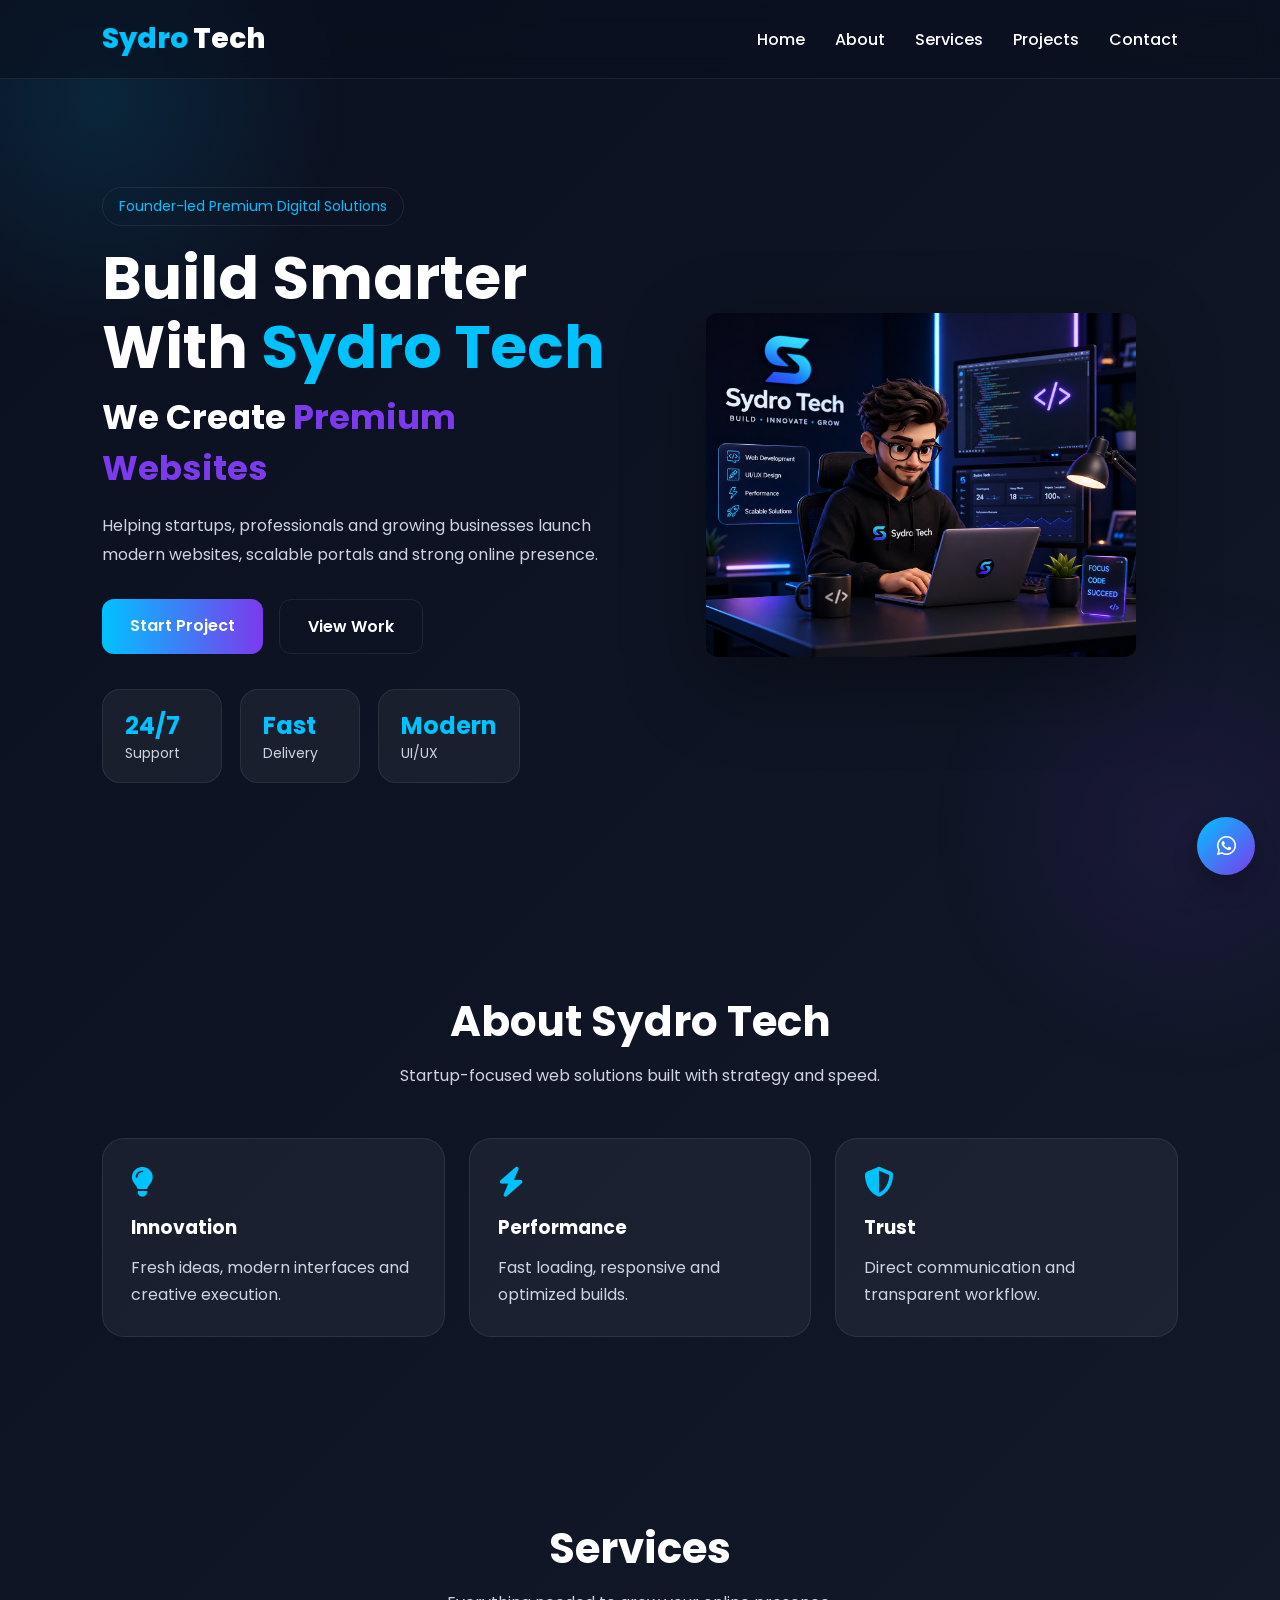
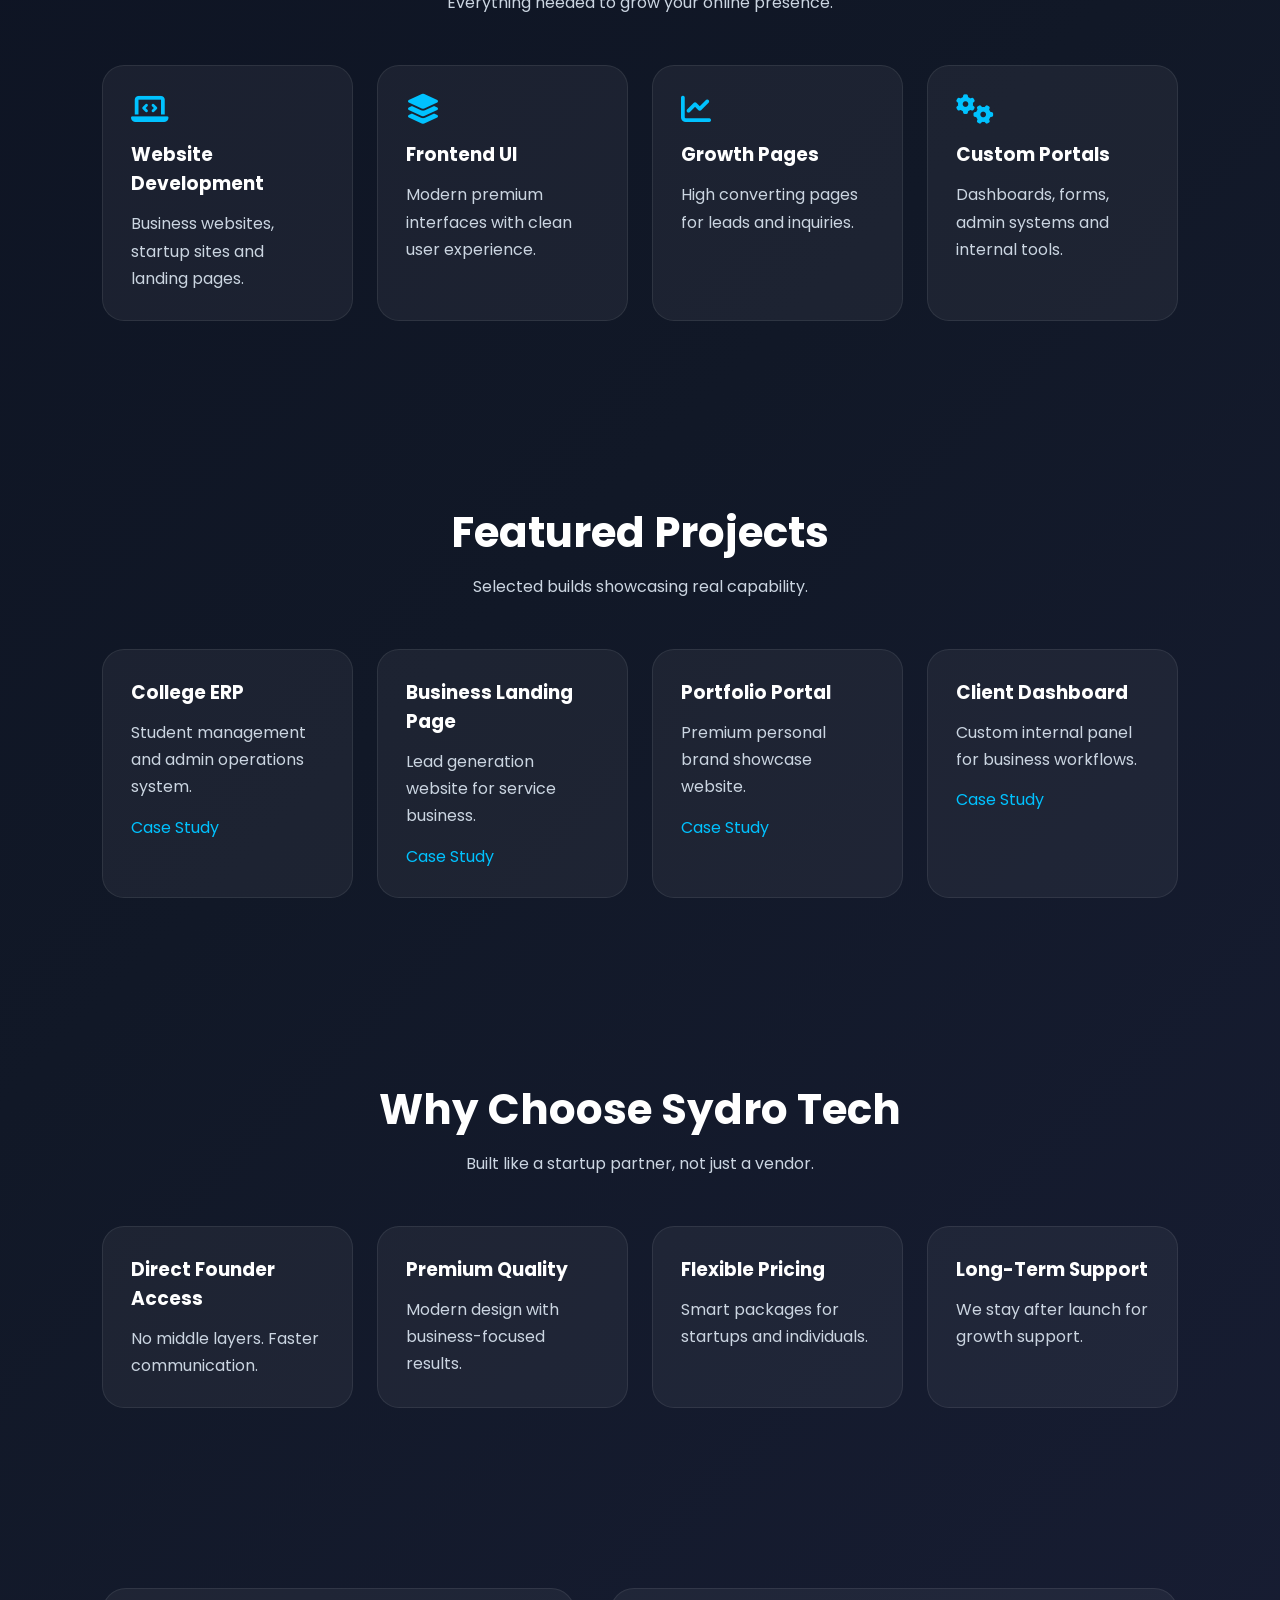
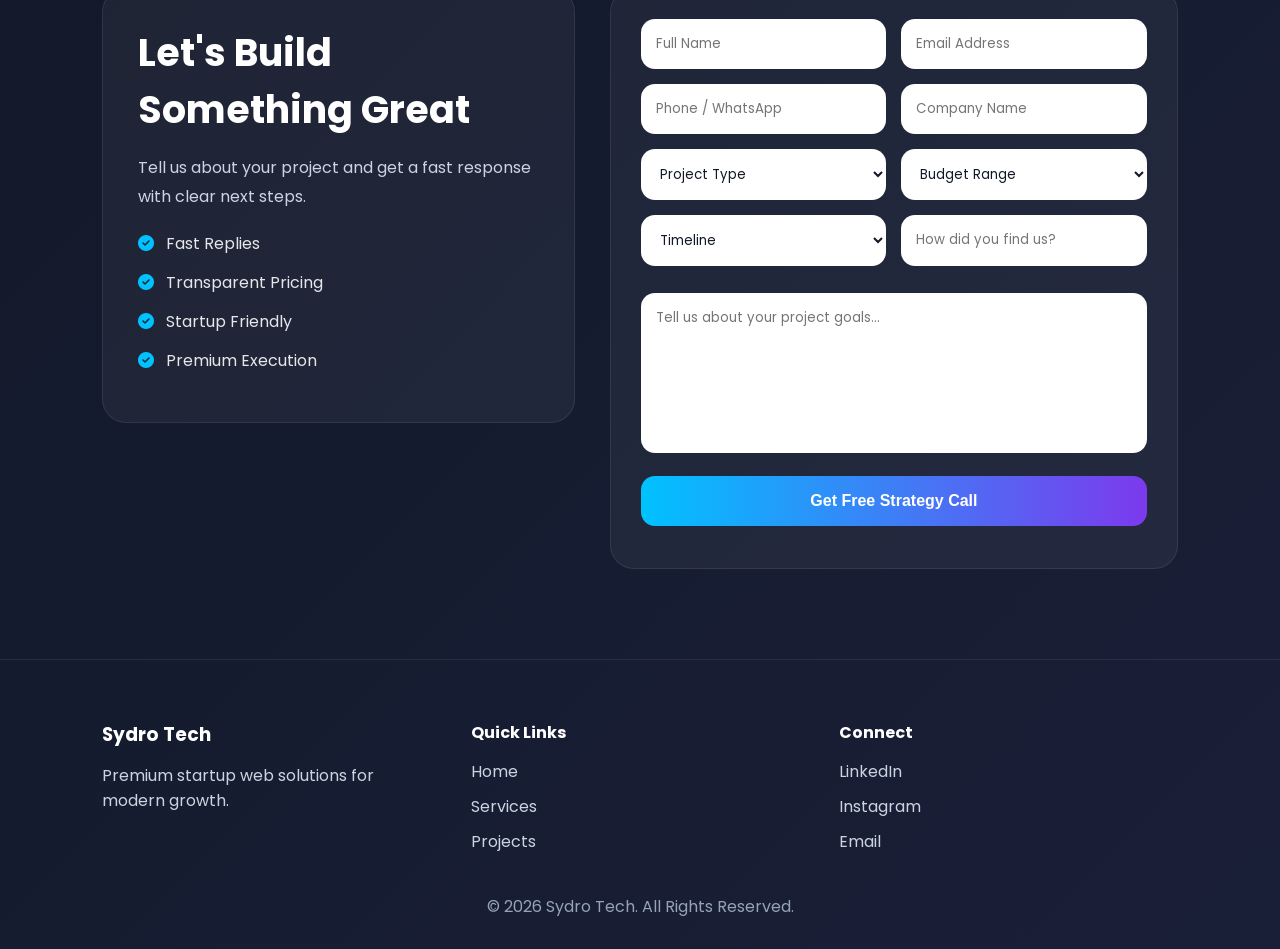
<file: templates/index.html>
<!DOCTYPE html>
<html lang="en">
<head>
<meta charset="UTF-8">
<meta name="viewport" content="width=device-width, initial-scale=1.0">
<title>Sydro Tech | Premium Startup Solutions</title>
<link rel="stylesheet" href="/static/style.css">

<link rel="preconnect" href="https://fonts.googleapis.com">
<link href="https://fonts.googleapis.com/css2?family=Poppins:wght@300;400;500;600;700;800&display=swap" rel="stylesheet">

<link rel="stylesheet"
href="https://cdnjs.cloudflare.com/ajax/libs/font-awesome/6.5.0/css/all.min.css">
</head>
<body>

<!-- ================= NAVBAR ================= -->
<header>
<nav class="navbar">

<div class="logo">
    <span>Sydro</span> Tech
</div>

<ul class="nav-links" id="navLinks">
    <li><a href="#home">Home</a></li>
    <li><a href="#about">About</a></li>
    <li><a href="#services">Services</a></li>
    <li><a href="#projects">Projects</a></li>
    <li><a href="#contact">Contact</a></li>
</ul>

<div class="menu-btn" id="menuBtn">
    <i class="fa-solid fa-bars"></i>
</div>

</nav>
</header>


<!-- ================= HERO ================= -->
<section class="hero" id="home">

<div class="hero-left">

<p class="tagline">
    Founder-led Premium Digital Solutions
</p>

<h1>
Build Smarter With <span>Sydro Tech</span>
</h1>

<h2>
We Create <span id="typing"></span>
</h2>

<p class="hero-desc">
Helping startups, professionals and growing businesses launch
modern websites, scalable portals and strong online presence.
</p>

<div class="hero-buttons">
    <a href="#contact" class="btn-primary">Start Project</a>
    <a href="#projects" class="btn-secondary">View Work</a>
</div>

<div class="mini-stats">

<div class="stat-box">
<h3>24/7</h3>
<p>Support</p>
</div>

<div class="stat-box">
<h3>Fast</h3>
<p>Delivery</p>
</div>

<div class="stat-box">
<h3>Modern</h3>
<p>UI/UX</p>
</div>

</div>

</div>


<div class="hero-right">

<!-- CHANGE IMAGE PATH BELOW -->
<img src="/static/images/ChatGPT Image Apr 30, 2026, 11_08_46 PM.png" alt="3D Developer">

</div>

</section>


<!-- ================= ABOUT ================= -->
<section class="about reveal" id="about">

<div class="section-title">
<h2>About Sydro Tech</h2>
<p>Startup-focused web solutions built with strategy and speed.</p>
</div>

<div class="about-grid">

<div class="about-card">
<i class="fa-solid fa-lightbulb"></i>
<h3>Innovation</h3>
<p>Fresh ideas, modern interfaces and creative execution.</p>
</div>

<div class="about-card">
<i class="fa-solid fa-bolt"></i>
<h3>Performance</h3>
<p>Fast loading, responsive and optimized builds.</p>
</div>

<div class="about-card">
<i class="fa-solid fa-shield-halved"></i>
<h3>Trust</h3>
<p>Direct communication and transparent workflow.</p>
</div>

</div>

</section>


<!-- ================= SERVICES ================= -->
<section class="services reveal" id="services">

<div class="section-title">
<h2>Services</h2>
<p>Everything needed to grow your online presence.</p>
</div>

<div class="cards-grid">

<div class="service-card">
<i class="fa-solid fa-laptop-code"></i>
<h3>Website Development</h3>
<p>Business websites, startup sites and landing pages.</p>
</div>

<div class="service-card">
<i class="fa-solid fa-layer-group"></i>
<h3>Frontend UI</h3>
<p>Modern premium interfaces with clean user experience.</p>
</div>

<div class="service-card">
<i class="fa-solid fa-chart-line"></i>
<h3>Growth Pages</h3>
<p>High converting pages for leads and inquiries.</p>
</div>

<div class="service-card">
<i class="fa-solid fa-gears"></i>
<h3>Custom Portals</h3>
<p>Dashboards, forms, admin systems and internal tools.</p>
</div>

</div>

</section>


<!-- ================= PROJECTS ================= -->
<section class="projects reveal" id="projects">

<div class="section-title">
<h2>Featured Projects</h2>
<p>Selected builds showcasing real capability.</p>
</div>

<div class="cards-grid">

<div class="project-card">
<h3>College ERP</h3>
<p>Student management and admin operations system.</p>
<a href="#">Case Study</a>
</div>

<div class="project-card">
<h3>Business Landing Page</h3>
<p>Lead generation website for service business.</p>
<a href="#">Case Study</a>
</div>

<div class="project-card">
<h3>Portfolio Portal</h3>
<p>Premium personal brand showcase website.</p>
<a href="#">Case Study</a>
</div>

<div class="project-card">
<h3>Client Dashboard</h3>
<p>Custom internal panel for business workflows.</p>
<a href="#">Case Study</a>
</div>

</div>

</section>


<!-- ================= WHY CHOOSE ================= -->
<section class="why reveal">

<div class="section-title">
<h2>Why Choose Sydro Tech</h2>
<p>Built like a startup partner, not just a vendor.</p>
</div>

<div class="why-grid">

<div class="why-box">
<h3>Direct Founder Access</h3>
<p>No middle layers. Faster communication.</p>
</div>

<div class="why-box">
<h3>Premium Quality</h3>
<p>Modern design with business-focused results.</p>
</div>

<div class="why-box">
<h3>Flexible Pricing</h3>
<p>Smart packages for startups and individuals.</p>
</div>

<div class="why-box">
<h3>Long-Term Support</h3>
<p>We stay after launch for growth support.</p>
</div>

</div>

</section>


<!-- ================= CONTACT ================= -->
<section class="contact reveal" id="contact">

<div class="contact-wrapper">

<div class="contact-left">

<h2>Let's Build Something Great</h2>

<p>
Tell us about your project and get a fast response with
clear next steps.
</p>

<ul>
<li><i class="fa-solid fa-circle-check"></i> Fast Replies</li>
<li><i class="fa-solid fa-circle-check"></i> Transparent Pricing</li>
<li><i class="fa-solid fa-circle-check"></i> Startup Friendly</li>
<li><i class="fa-solid fa-circle-check"></i> Premium Execution</li>
</ul>

</div>


<div class="contact-right">

<form id="contactForm" action="/contact" method="POST">

<div class="row">
<input type="text" id="name" name="name" placeholder="Full Name">
<input type="email" id="email" name="email" placeholder="Email Address">
</div>

<div class="row">
<input type="text" id="phone" name="phone" placeholder="Phone / WhatsApp">
<input type="text" id="company" name="company" placeholder="Company Name">
</div>

<div class="row">
<select id="projectType" name="projectType">
<option value="">Project Type</option>
<option>Business Website</option>
<option>Portfolio</option>
<option>E-Commerce</option>
<option>Dashboard</option>
<option>Landing Page</option>
<option>Other</option>
</select>

<select id="budget" name="budget">
<option value="">Budget Range</option>
<option>₹500 - ₹500</option>
<option>₹1k - ₹5k</option>
<option>₹10k - ₹30k</option>
<option>₹50k+</option>
</select>
</div>

<div class="row">
<select id="timeline" name="timeline">
<option value="">Timeline</option>
<option>Urgent</option>
<option>1 Week</option>
<option>2-4 Weeks</option>
<option>Flexible</option>
</select>

<input type="text" id="reference" name="reference"
placeholder="How did you find us?">
</div>

<!-- <div class="checkbox-area">
<label><input type="checkbox"> SEO</label>
<label><input type="checkbox"> Admin Panel</label>
<label><input type="checkbox"> Payment</label>
<label><input type="checkbox"> Booking</label>
<label><input type="checkbox"> API</label>
<label><input type="checkbox"> Dashboard</label>
</div> -->

<textarea id="message" name="message"
placeholder="Tell us about your project goals..."></textarea>

<button type="submit">
Get Free Strategy Call
</button>

<p id="formMsg"></p>

</form>

</div>

</div>

</section>


<!-- ================= FOOTER ================= -->
<footer>

<div class="footer-grid">

<div>
<h3>Sydro Tech</h3>
<p>Premium startup web solutions for modern growth.</p>
</div>

<div>
<h4>Quick Links</h4>
<a href="#home">Home</a>
<a href="#services">Services</a>
<a href="#projects">Projects</a>
</div>

<div>
<h4>Connect</h4>
<a href="https://www.linkedin.com/in/santhosh-m-3a62b2362/">LinkedIn</a>
<a href="">Instagram</a>
<a href="m.santhosh.200411@gmail.com">Email</a>
</div>

</div>

<p class="copyright">
© 2026 Sydro Tech. All Rights Reserved.
</p>

</footer>


<!-- FLOATING CONTACT BUTTON -->
<a href="#" class="floating-chat">
<i class="fa-brands fa-whatsapp"></i>
</a>


<script src="/static/script.js"></script>
</body>
</html>
</file>
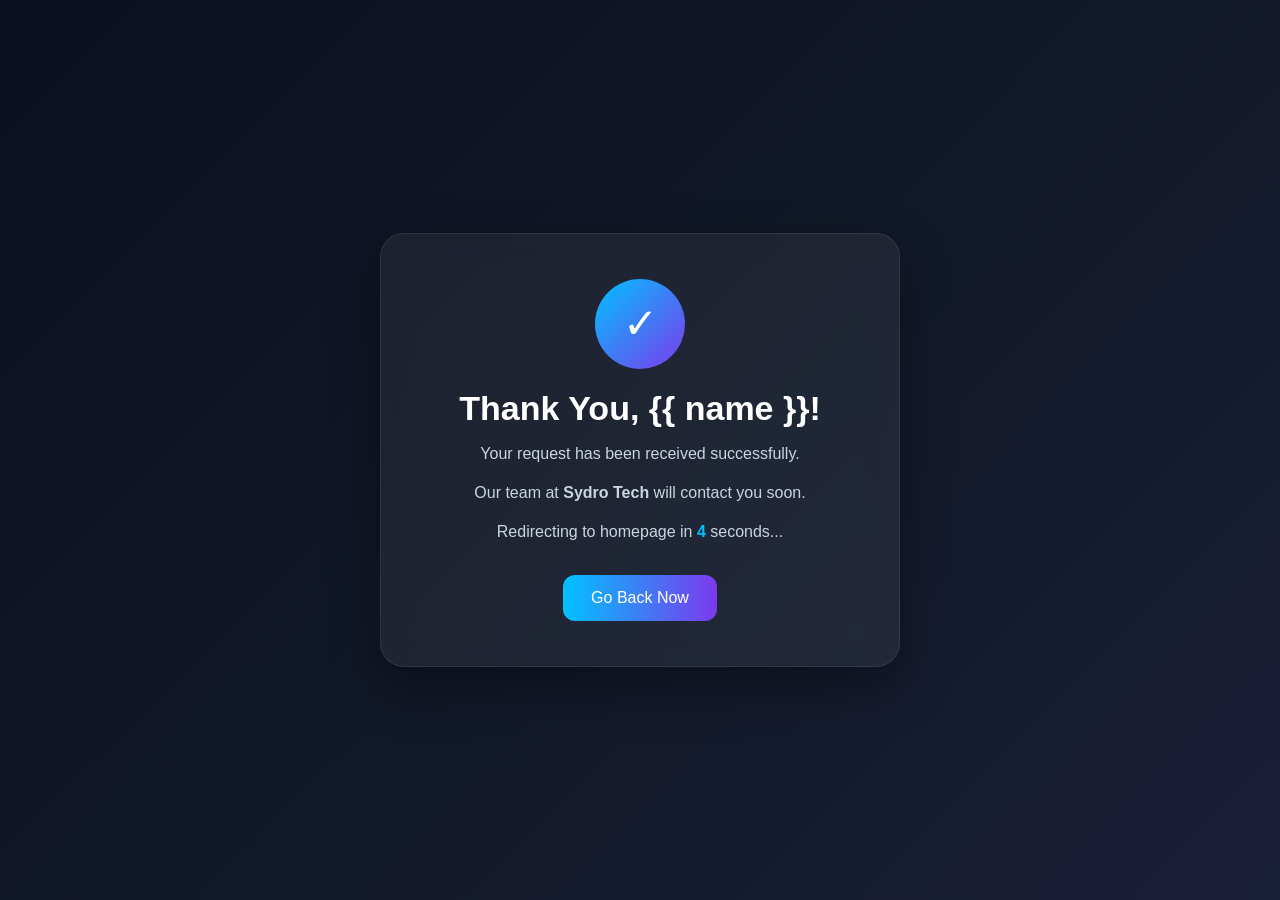
<file: templates/success.html>
<!DOCTYPE html>
<html lang="en">
<head>
<meta charset="UTF-8">
<meta name="viewport" content="width=device-width, initial-scale=1.0">
<title>Success | Sydro Tech</title>

<style>
*{
    margin:0;
    padding:0;
    box-sizing:border-box;
}

body{
    font-family:Arial, sans-serif;
    background:linear-gradient(135deg,#0b1020,#111827,#1a1f38);
    min-height:100vh;
    display:flex;
    justify-content:center;
    align-items:center;
    color:white;
    overflow:hidden;
}

.box{
    width:90%;
    max-width:520px;
    padding:45px;
    border-radius:24px;
    text-align:center;
    background:rgba(255,255,255,0.06);
    border:1px solid rgba(255,255,255,0.08);
    backdrop-filter:blur(14px);
    box-shadow:0 20px 50px rgba(0,0,0,0.35);
    animation:fadeUp 1s ease;
}

.icon{
    width:90px;
    height:90px;
    margin:auto;
    border-radius:50%;
    background:linear-gradient(135deg,#00c2ff,#7c3aed);
    display:flex;
    justify-content:center;
    align-items:center;
    font-size:42px;
    margin-bottom:20px;
}

h1{
    font-size:34px;
    margin-bottom:12px;
}

p{
    color:#cbd5e1;
    line-height:1.7;
    margin-bottom:12px;
}

.timer{
    color:#00c2ff;
    font-weight:bold;
}

a{
    display:inline-block;
    margin-top:18px;
    padding:14px 28px;
    border-radius:12px;
    text-decoration:none;
    color:white;
    background:linear-gradient(90deg,#00c2ff,#7c3aed);
    transition:.3s;
}

a:hover{
    transform:translateY(-3px);
}

@keyframes fadeUp{
    from{
        opacity:0;
        transform:translateY(40px);
    }
    to{
        opacity:1;
        transform:translateY(0);
    }
}
</style>
</head>

<body>

<div class="box">

<div class="icon">✓</div>

<h1>Thank You, {{ name }}!</h1>

<p>Your request has been received successfully.</p>

<p>Our team at <strong>Sydro Tech</strong> will contact you soon.</p>

<p>Redirecting to homepage in
<span class="timer" id="count">5</span> seconds...</p>

<a href="/">Go Back Now</a>

</div>


<script>
let time = 5;
const count = document.getElementById("count");

const timer = setInterval(function(){

    time--;
    count.textContent = time;

    if(time <= 0){
        clearInterval(timer);
        window.location.href = "/";
    }

},1000);
</script>

</body>
</html>
</file>
<file: static/style.css>
/* ===============================
   SYDRO TECH PREMIUM STARTUP CSS
================================= */

*{
    margin:0;
    padding:0;
    box-sizing:border-box;
    scroll-behavior:smooth;
}

:root{
    --bg1:#0b1020;
    --bg2:#111827;
    --bg3:#1a1f38;
    --primary:#00c2ff;
    --secondary:#7c3aed;
    --white:#ffffff;
    --text:#cbd5e1;
    --card:rgba(255,255,255,0.05);
    --border:rgba(255,255,255,0.08);
}

body{
    font-family:'Poppins',sans-serif;
    background:linear-gradient(135deg,var(--bg1),var(--bg2),var(--bg3));
    color:var(--white);
    overflow-x:hidden;
}

/* Animated Background Glow */
body::before{
    content:'';
    position:fixed;
    width:500px;
    height:500px;
    top:-150px;
    left:-150px;
    background:radial-gradient(var(--primary),transparent 70%);
    opacity:.12;
    z-index:-2;
}

body::after{
    content:'';
    position:fixed;
    width:500px;
    height:500px;
    bottom:-180px;
    right:-150px;
    background:radial-gradient(var(--secondary),transparent 70%);
    opacity:.10;
    z-index:-2;
}

/* ================= NAVBAR ================= */
.navbar{
    width:100%;
    padding:18px 8%;
    display:flex;
    justify-content:space-between;
    align-items:center;
    position:fixed;
    top:0;
    left:0;
    z-index:1000;
    background:rgba(10,15,30,.55);
    backdrop-filter:blur(12px);
    border-bottom:1px solid var(--border);
}

.logo{
    font-size:28px;
    font-weight:800;
    color:var(--white);
}

.logo span{
    color:var(--primary);
}

.nav-links{
    display:flex;
    list-style:none;
    gap:30px;
}

.nav-links li a{
    text-decoration:none;
    color:var(--white);
    font-weight:500;
    transition:.3s;
}

.nav-links li a:hover{
    color:var(--primary);
}

.menu-btn{
    display:none;
    font-size:28px;
    cursor:pointer;
}

/* ================= HERO ================= */
.hero{
    min-height:100vh;
    padding:130px 8% 60px;
    display:grid;
    grid-template-columns:1fr 1fr;
    gap:50px;
    align-items:center;
}

.tagline{
    display:inline-block;
    padding:8px 16px;
    border:1px solid var(--border);
    border-radius:30px;
    color:var(--primary);
    margin-bottom:18px;
    font-size:14px;
}

.hero h1{
    font-size:60px;
    line-height:1.15;
    margin-bottom:10px;
}

.hero h1 span{
    color:var(--primary);
}

.hero h2{
    font-size:34px;
    margin-bottom:18px;
}

.hero h2 span{
    color:var(--secondary);
}

.hero-desc{
    color:var(--text);
    line-height:1.8;
    max-width:560px;
    margin-bottom:30px;
}

/* Buttons */
.hero-buttons{
    display:flex;
    gap:16px;
    flex-wrap:wrap;
    margin-bottom:35px;
}

.btn-primary,
.btn-secondary{
    padding:14px 28px;
    border-radius:12px;
    text-decoration:none;
    font-weight:600;
    transition:.3s;
}

.btn-primary{
    background:linear-gradient(90deg,var(--primary),var(--secondary));
    color:#fff;
}

.btn-primary:hover{
    transform:translateY(-4px);
    box-shadow:0 12px 25px rgba(0,194,255,.25);
}

.btn-secondary{
    border:1px solid var(--border);
    color:#fff;
}

.btn-secondary:hover{
    border-color:var(--primary);
    color:var(--primary);
}

/* Stats */
.mini-stats{
    display:flex;
    gap:18px;
    flex-wrap:wrap;
}

.stat-box{
    background:var(--card);
    border:1px solid var(--border);
    padding:18px 22px;
    border-radius:18px;
    min-width:120px;
}

.stat-box h3{
    color:var(--primary);
    font-size:24px;
}

.stat-box p{
    color:var(--text);
    font-size:14px;
}

/* Hero Image */
.hero-right{
    display:flex;
    justify-content:center;
    align-items:center;
}

.hero-right img{
    width:430px;
    max-width:100%;
    border-radius: 3%;
    animation:floaty 4s ease-in-out infinite;
    filter:drop-shadow(0 25px 40px rgba(0,0,0,.35));
}

@keyframes floaty{
    0%,100%{transform:translateY(0);}
    50%{transform:translateY(-18px);}
}

/* ================= COMMON ================= */
section{
    padding:90px 8%;
}

.section-title{
    text-align:center;
    margin-bottom:50px;
}

.section-title h2{
    font-size:42px;
    margin-bottom:10px;
}

.section-title p{
    color:var(--text);
}

/* ================= GRIDS ================= */
.cards-grid,
.about-grid,
.why-grid{
    display:grid;
    grid-template-columns:repeat(auto-fit,minmax(240px,1fr));
    gap:24px;
}

.about-card,
.service-card,
.project-card,
.why-box{
    background:var(--card);
    border:1px solid var(--border);
    padding:28px;
    border-radius:22px;
    transition:.35s;
}

.about-card:hover,
.service-card:hover,
.project-card:hover,
.why-box:hover{
    transform:translateY(-8px);
    border-color:rgba(0,194,255,.35);
}

.about-card i,
.service-card i{
    font-size:30px;
    color:var(--primary);
    margin-bottom:16px;
}

.about-card h3,
.service-card h3,
.project-card h3,
.why-box h3{
    margin-bottom:12px;
}

.about-card p,
.service-card p,
.project-card p,
.why-box p{
    color:var(--text);
    line-height:1.7;
}

.project-card a{
    display:inline-block;
    margin-top:14px;
    color:var(--primary);
    text-decoration:none;
}

/* ================= CONTACT ================= */
.contact-wrapper{
    display:grid;
    grid-template-columns:1fr 1.2fr;
    gap:35px;
    align-items:start;
}

.contact-left{
    background:var(--card);
    border:1px solid var(--border);
    padding:35px;
    border-radius:24px;
}

.contact-left h2{
    font-size:38px;
    margin-bottom:16px;
}

.contact-left p{
    color:var(--text);
    line-height:1.8;
    margin-bottom:20px;
}

.contact-left ul{
    list-style:none;
}

.contact-left li{
    margin-bottom:14px;
    color:#e5e7eb;
}

.contact-left i{
    color:var(--primary);
    margin-right:8px;
}

.contact-right{
    background:var(--card);
    border:1px solid var(--border);
    padding:30px;
    border-radius:24px;
}

.row{
    display:grid;
    grid-template-columns:1fr 1fr;
    gap:15px;
    margin-bottom:15px;
}

input,
select,
textarea{
    width:100%;
    padding:15px;
    border:none;
    outline:none;
    border-radius:14px;
    background:#ffffff;
    color:#111827;
    font-family:'Poppins',sans-serif;
}

textarea{
    min-height:160px;
    resize:none;
    margin-top:12px;
}

.checkbox-area{
    display:grid;
    grid-template-columns:repeat(3,1fr);
    gap:10px;
    margin:10px 0 5px;
}

.checkbox-area label{
    font-size:14px;
    color:var(--text);
}

.checkbox-area input{
    width:auto;
    margin-right:6px;
}

button{
    width:100%;
    margin-top:16px;
    padding:16px;
    border:none;
    border-radius:14px;
    font-weight:700;
    cursor:pointer;
    background:linear-gradient(90deg,var(--primary),var(--secondary));
    color:#fff;
    font-size:16px;
    transition:.3s;
}

button:hover{
    transform:translateY(-3px);
}

#formMsg{
    margin-top:12px;
    text-align:center;
    color:var(--primary);
}

/* ================= FOOTER ================= */
footer{
    padding:60px 8% 30px;
    border-top:1px solid var(--border);
}

.footer-grid{
    display:grid;
    grid-template-columns:repeat(auto-fit,minmax(220px,1fr));
    gap:30px;
    margin-bottom:30px;
}

.footer-grid h3,
.footer-grid h4{
    margin-bottom:14px;
}

.footer-grid p,
.footer-grid a{
    color:var(--text);
    text-decoration:none;
    display:block;
    margin-bottom:10px;
}

.footer-grid a:hover{
    color:var(--primary);
}

copyright,
.copyright{
    text-align:center;
    color:#94a3b8;
}

/* Floating Button */
.floating-chat{
    position:fixed;
    right:25px;
    bottom:25px;
    width:58px;
    height:58px;
    border-radius:50%;
    display:flex;
    align-items:center;
    justify-content:center;
    text-decoration:none;
    background:linear-gradient(135deg,var(--primary),var(--secondary));
    color:#fff;
    font-size:22px;
    box-shadow:0 12px 25px rgba(0,0,0,.25);
    z-index:999;
}

/* Reveal */
.reveal{
    opacity:0;
    transform:translateY(70px);
    transition:1s;
}

.reveal.active{
    opacity:1;
    transform:translateY(0);
}

/* ================= RESPONSIVE ================= */
@media(max-width:1000px){

.hero,
.contact-wrapper{
    grid-template-columns:1fr;
}

.hero{
    text-align:center;
}

.hero-desc{
    margin:auto auto 30px;
}

.hero-buttons,
.mini-stats{
    justify-content:center;
}

.hero-right{
    order:-1;
}

.contact-left h2{
    font-size:32px;
}

}

@media(max-width:768px){

.nav-links{
    position:absolute;
    top:78px;
    right:-100%;
    width:240px;
    background:#111827;
    flex-direction:column;
    padding:25px;
    transition:.4s;
    border-radius:0 0 0 20px;
}

.nav-links.show{
    right:0;
}

.menu-btn{
    display:block;
}

.hero h1{
    font-size:42px;
}

.hero h2{
    font-size:28px;
}

.row{
    grid-template-columns:1fr;
}

.checkbox-area{
    grid-template-columns:1fr 1fr;
}

}

@media(max-width:500px){

.section-title h2{
    font-size:32px;
}

.hero h1{
    font-size:34px;
}

.hero h2{
    font-size:22px;
}

.checkbox-area{
    grid-template-columns:1fr;
}

}
</file>
